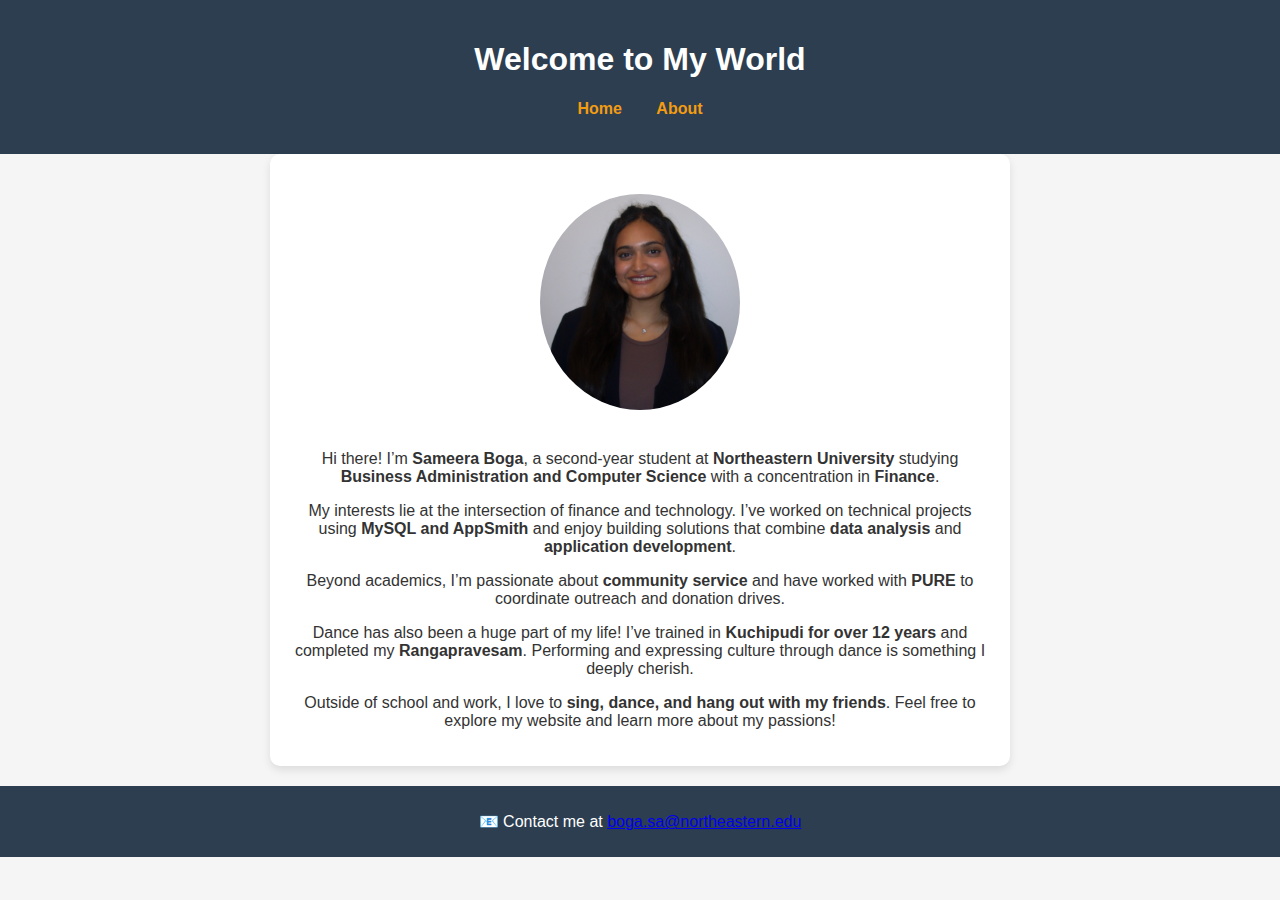
<file: index.html>
<!DOCTYPE html>
<html lang="en">
<head>
    <meta charset="UTF-8">
    <meta name="viewport" content="width=device-width, initial-scale=1.0">
    <title>Sameera Boga</title>
    <link rel="stylesheet" href="style.css">
</head>
<body>
    <header>
        <h1>Welcome to My World</h1>
        <nav>
            <ul>
                <li><a href="index.html">Home</a></li>
                <li><a href="about.html">About</a></li>
            </ul>
        </nav>
    </header>

    <section>
        <img src="./images/profile.jpg" alt="Sameera Boga" class="profile-img">
        <p>Hi there! I’m <strong>Sameera Boga</strong>, a second-year student at <strong>Northeastern University</strong> studying <strong>Business Administration and Computer Science</strong> with a concentration in <strong>Finance</strong>.</p>

        <p>My interests lie at the intersection of finance and technology. I’ve worked on technical projects using <strong>MySQL and AppSmith</strong> and enjoy building solutions that combine <strong>data analysis</strong> and <strong>application development</strong>.</p>

        <p>Beyond academics, I’m passionate about <strong>community service</strong> and have worked with <strong>PURE</strong> to coordinate outreach and donation drives.</p>

        <p>Dance has also been a huge part of my life! I’ve trained in <strong>Kuchipudi for over 12 years</strong> and completed my <strong>Rangapravesam</strong>. Performing and expressing culture through dance is something I deeply cherish.</p>

        <p>Outside of school and work, I love to <strong>sing, dance, and hang out with my friends</strong>. Feel free to explore my website and learn more about my passions!</p>
    </section>

    <footer id="contact">
        <p>📧 Contact me at <a href="mailto:boga.sa@northeastern.edu">boga.sa@northeastern.edu</a></p>
    </footer>
</body>
</html>
</file>
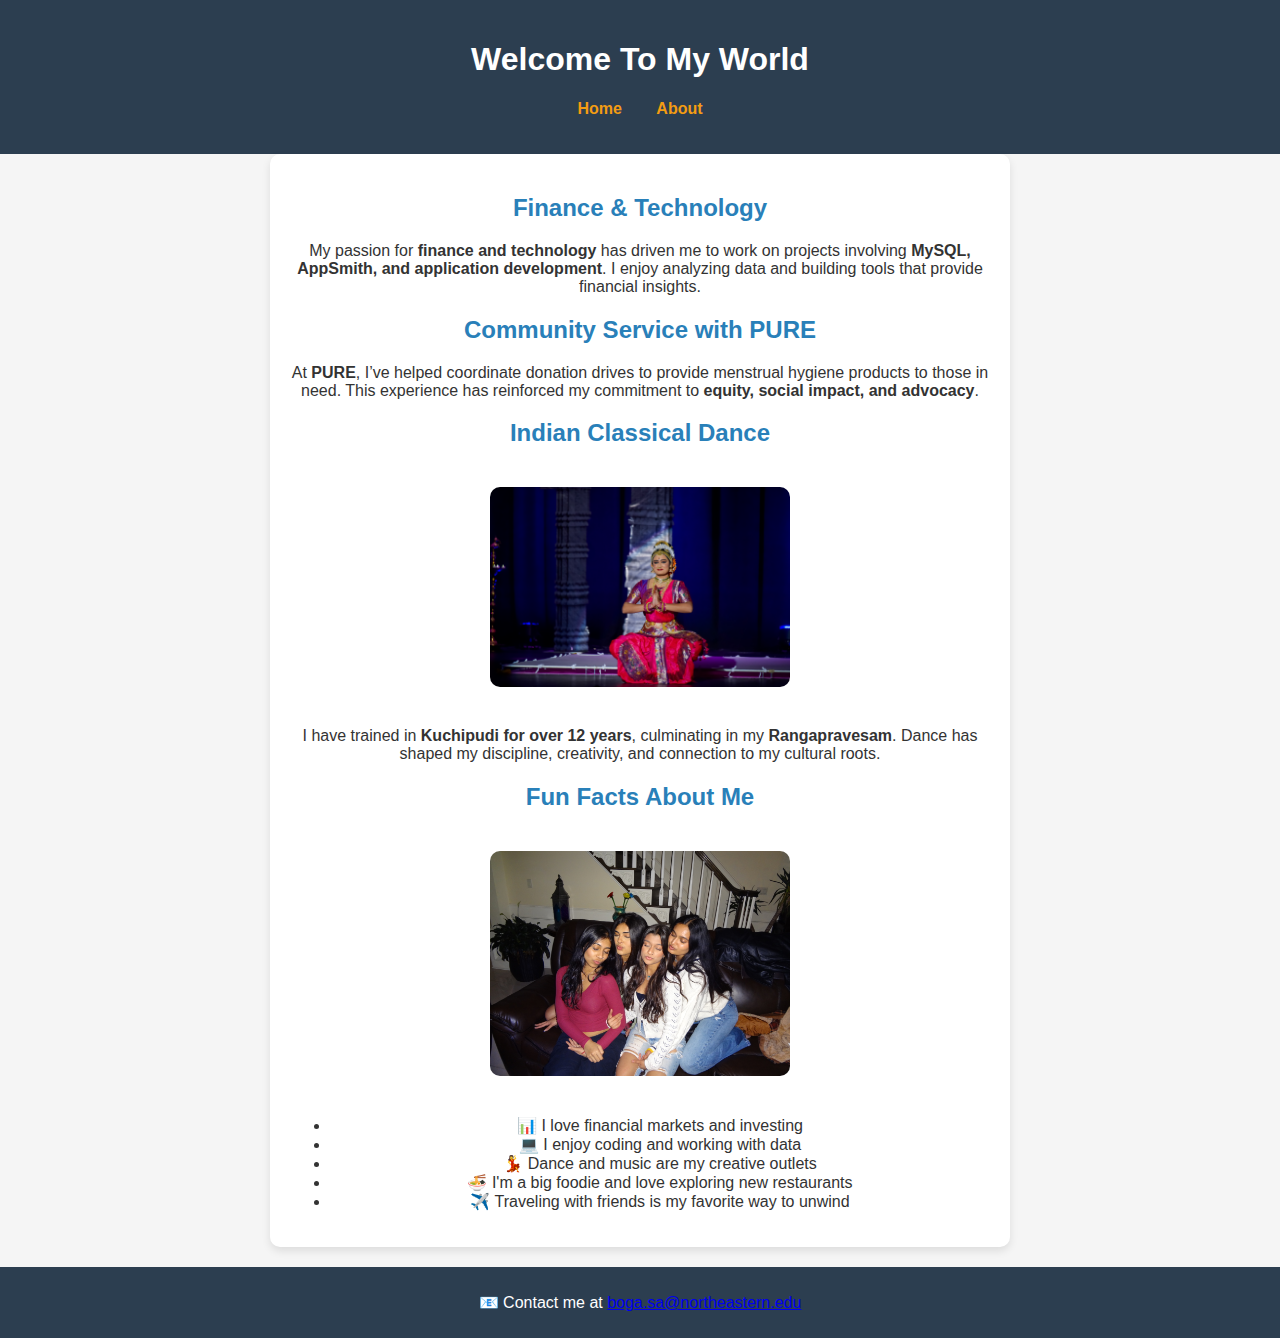
<file: about.html>
<!DOCTYPE html>
<html lang="en">
<head>
    <meta charset="UTF-8">
    <meta name="viewport" content="width=device-width, initial-scale=1.0">
    <title>About Me | Sameera Boga</title>
    <link rel="stylesheet" href="style.css">
</head>
<body>
    <header>
        <h1>Welcome To My World</h1>
        <nav>
            <ul>
                <li><a href="index.html">Home</a></li>
                <li><a href="about.html">About</a></li>
            </ul>
        </nav>
    </header>

    <section>
        <h2>Finance & Technology</h2>
        <p>My passion for <strong>finance and technology</strong> has driven me to work on projects involving <strong>MySQL, AppSmith, and application development</strong>. I enjoy analyzing data and building tools that provide financial insights.</p>

        <h2>Community Service with PURE</h2>
        <p>At <strong>PURE</strong>, I’ve helped coordinate donation drives to provide menstrual hygiene products to those in need. This experience has reinforced my commitment to <strong>equity, social impact, and advocacy</strong>.</p>

        <h2>Indian Classical Dance</h2>
        <img src="images/dance.jpg" alt="Sameera's Kuchipudi Dance" class="about-img">
        <p>I have trained in <strong>Kuchipudi for over 12 years</strong>, culminating in my <strong>Rangapravesam</strong>. Dance has shaped my discipline, creativity, and connection to my cultural roots.</p>

        <h2>Fun Facts About Me</h2>
        <img src="images/friends.jpg" alt="Sameera and friends" class="about-img">
        <ul>
            <li>📊 I love financial markets and investing</li>
            <li>💻 I enjoy coding and working with data</li>
            <li>💃 Dance and music are my creative outlets</li>
            <li>🍜 I'm a big foodie and love exploring new restaurants</li>
            <li>✈️ Traveling with friends is my favorite way to unwind</li>
        </ul>
    </section>

    <footer>
        <p>📧 Contact me at <a href="mailto:boga.sa@northeastern.edu">boga.sa@northeastern.edu</a></p>
    </footer>
</body>
</html>
</file>
<file: style.css>
body {
    font-family: 'Poppins', Arial, sans-serif;
    background-color: #f5f5f5;
    color: #333;
    text-align: center;
    margin: 0;
    padding: 0;
}

header, footer {
    background-color: #2c3e50;
    color: white;
    text-align: center;
    padding: 20px;
}

h1 {
    font-size: 2rem;
}

nav ul {
    list-style: none;
    padding: 0;
}

nav ul li {
    display: inline;
    margin: 10px 15px; 
}

nav ul li a {
    text-decoration: none;
    color: #f39c12;
    font-weight: bold;
}

.profile-img {
    width: 50%; 
    max-width: 200px;
    border-radius: 50%;
    margin: 20px 0;
}


.about-img {
    width: 90%;
    max-width: 300px; 
    border-radius: 10px;
    margin: 20px 0;
}


section {
    width: 90%; 
    max-width: 700px;
    margin: auto;
    background: white;
    padding: 20px;
    border-radius: 10px;
    box-shadow: 0 4px 8px rgba(0, 0, 0, 0.1);
}


h2 {
    color: #2980b9;
}


footer {
    padding: 10px;
    margin-top: 20px;
}
</file>
